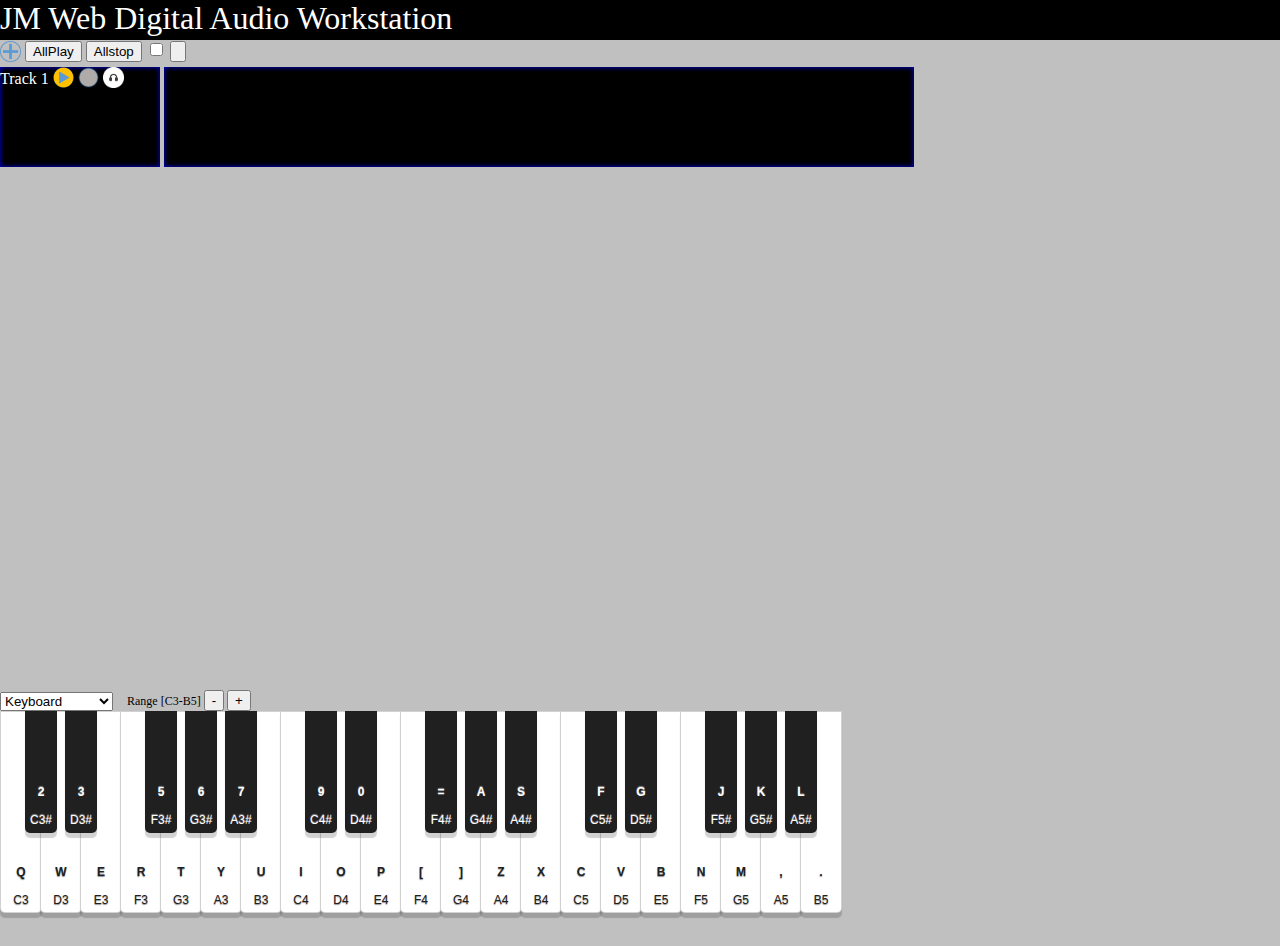
<file: index.html>
<!DOCTYPE html>
<html>
	<head>
		<meta charset="utf-8">
		<title>JM-Multi Track</title>
		<link href="stylesheets/myStyle.css" rel="stylesheet" type="text/css">

		<script src='javascripts/Synthmain.js'></script>
		<script src='javascripts/SynthView.js'></script>
	</head>
	<body>
		<header>   JM Web Digital Audio Workstation </header>
		<section style=" height:650px; overflow-y: auto; overflow-x: auto; background-color: silver;">
			<div id="AddNewTrack">
				<img class="plusImg" src="images/add.png" onclick="addNewTrack(this);">
				<input type="button" value="AllPlay" onclick="AllPlay(this);"/>
				<input type="button" value="Allstop" onclick="AllStop(this);"/>
				<input type='checkbox' id='deviceSF' onclick='deviceSelect();'>
				<input type='button' id='allRecord' onclick='allRecord();'>
			</div>
			
			<div id="track1" class='bar'>
				<span class='track'>Track 1
					<img src='images/play.png' class='NoPlaying' onclick='play(this);'/>
					<img id="record" class='recordB' src="images/recordOff.png" onclick="toggleRecording(this);">
					<a id='down'></a>
					<img class='muteOff' src='images/muteoff.png' onclick='mute(this);'>
				</span>
				<canvas id="crecord" class='record' ondrop='dropping(event)' ondragover='allowDrop(event)' draggable='true'></canvas>
				<select id="change" hidden></select>
				<a></a>
			</div>
		</section>
		<script src="javascripts/adapter.js"></script>
    		<script src="javascripts/audiodisplay.js"></script>
    		<script src="javascripts/recorderjs/recorder.js"></script>
		<script src="javascripts/record.js"></script>
		
		<div class='instrument'>
			<select ID="sound">
				<option value="0" selected>Keyboard</option>
				<option value="1">Organ</option>
				<option value="2">Acoustic Guitar</option>
				<option value="3">EDM, bro!</option>
			</select>
			<span class="keyboard-options">
				Range [C<span ID="OCTAVE_LOWER">3</span>-B<span ID="OCTAVE_UPPER">5</span>]
				<input type="button" ID="-_OCTAVE" value="-" />
				<input type="button" ID="+_OCTAVE" value="+" /><br />
			</span>
			<div ID="keyboard" class="keyboard-holder"></div>
			
		</div>
		<script type="text/javascript">
			var a = new AudioSynthView();
			a.draw();
		</script>
	</body>
</html>
</file>
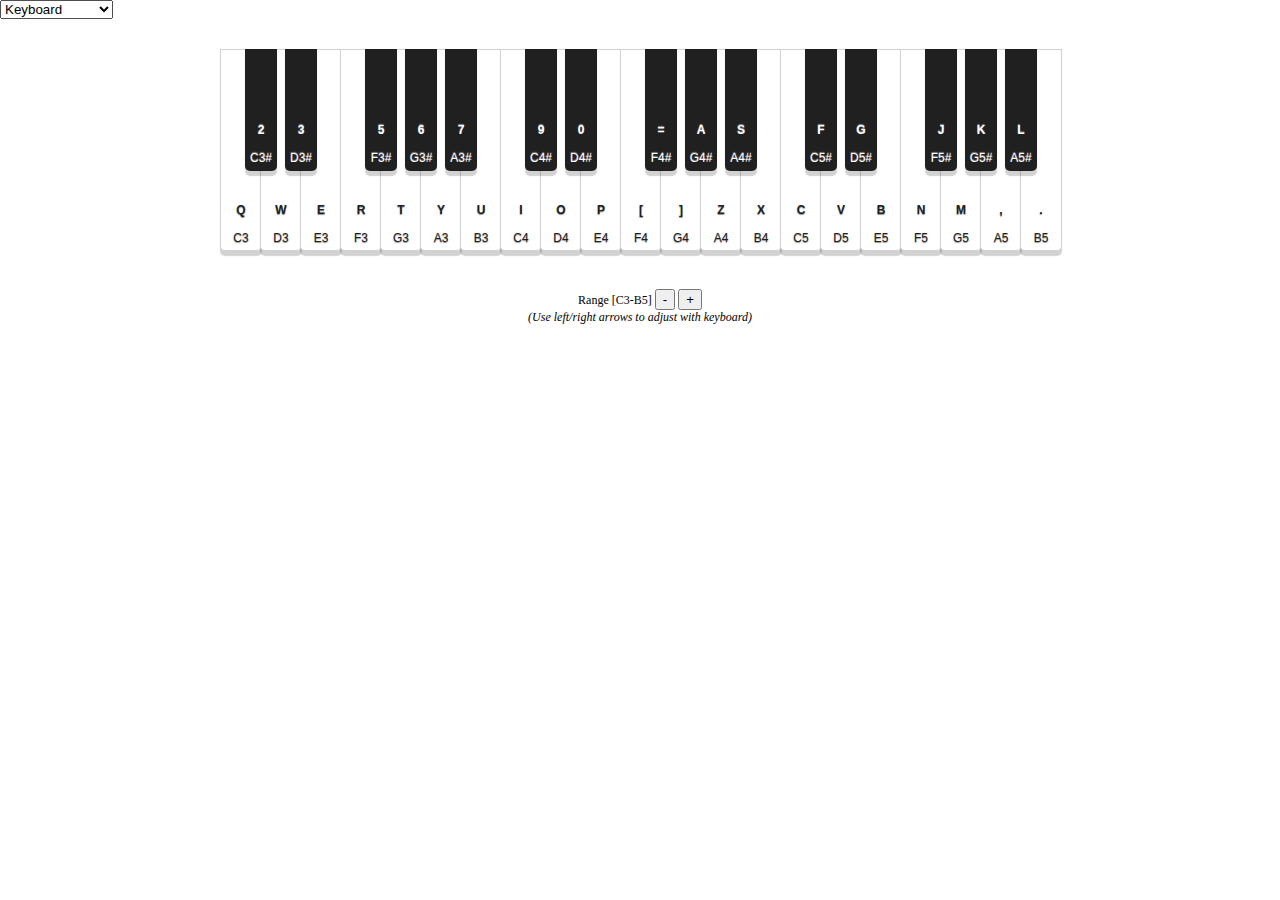
<file: midi.html>
<!DOCTYPE html>
<html>
	<head>
		<meta charset="utf-8">
		<title>JM-MiDi</title>
		<link href="stylesheets/myStyle.css" rel="stylesheet" type="text/css">
		<style>
			b { font-weight: bold; }
		
			.key { position: absolute; font-family: Helvetica; font-weight: 100; font-size: 12px;
				border: 1px solid rgba(32,32,32,0.2);
				border-radius: 0px 0px 5px 5px;
				cursor:pointer;
				box-shadow: 0px 5px 1px rgba(32,32,32,0.2);
				-webkit-transition: margin 0.05s ease, background-color 0.05s ease, box-shadow 0.05s ease; }
			.key:hover { background-color: rgb(255,192,32); }
				
			.key .label { position: absolute; bottom: 5px; text-align: center; left: 0px; right: 0px; }
		
			.black { background-color: rgb(32,32,32); color: #ffffff; z-index: 1; text-shadow: 0px -1px 1px rgba(255,255,255,0.5); }
			
			.white { background-color: #ffffff; color: rgb(32,32,32); z-index: 0; text-shadow: 0px 1px 1px rgba(32,32,32,0.5); }
			
			.title { text-shadow: 0px 1px 1px rgba(32,32,32,0.2); font-size: 40px; font-weight: bold; font-family: Helvetica; padding: 10px; text-align: center; }
			
			.sub { color: rgb(96,96,96); font-size: 30px; padding: 10px; font-weight:100; margin:10px 0px; text-shadow: 0px 1px 1px rgba(32,32,32,0.2); text-align:center; }
			.sub a, .sub a:link, .sub a:visited, .sub a:active { font-weight:bold; color: rgb(128,160,255); text-decoration: none; }
			.sub a:hover { color: rgb(160,192,255); }
			
			.source a { color: rgb(255,96,96); }
			.source a:link, .source a:visited, .source a:active { color: rgb(255,96,96); }
			.source a:hover { color: rgb(255,128,128); }
			
			.small { font-size: 20px; }
			
			.keyboard-options { margin: 30px auto; width: auto; text-align: center; font-size: 12px; font-weight: 200; padding:10px; }
			
			.keyboard-holder { margin: 30px auto; height: 200px; position:relative; user-select:none; -webkit-user-select:none;-moz-user-select:none;-o-user-select:none; }
			
			.code { border: 1px solid rgba(32,32,32,0.2); color: rgb(32,32,32); font-family: Courier New, Courier, monospace; font-size: 12px; white-space:pre; padding: 10px; margin: 10px; }
			
			.image { border: 1px solid rgba(32,32,32,0.2); color: rgb(32,32,32); font-family: Courier New, Courier, monospace; font-size: 12px; white-space:pre; padding: 10px; margin: 10px; text-align: center; }

		</style>
		<script src='javascripts/midimain.js'></script>
		<script src='javascripts/SynthView.js'></script>
	</head>
	<body>
		<div>
			<select ID="sound">
				<option value="0" selected>Keyboard</option>
				<option value="1">Organ</option>
				<option value="2">Acoustic Guitar</option>
				<option value="3">EDM, bro!</option>
			</select>
			<div ID="keyboard" class="keyboard-holder"></div>
			<div class="keyboard-options">
				Range [C<span ID="OCTAVE_LOWER">3</span>-B<span ID="OCTAVE_UPPER">5</span>]
				<input type="button" ID="-_OCTAVE" value="-" />
				<input type="button" ID="+_OCTAVE" value="+" /><br />
				<i>(Use left/right arrows to adjust with keyboard)</i>
			</div>
		</div>
		<script type="text/javascript">
			var a = new AudioSynthView();
			a.draw();
		</script>
	</body>
</html>
</file>
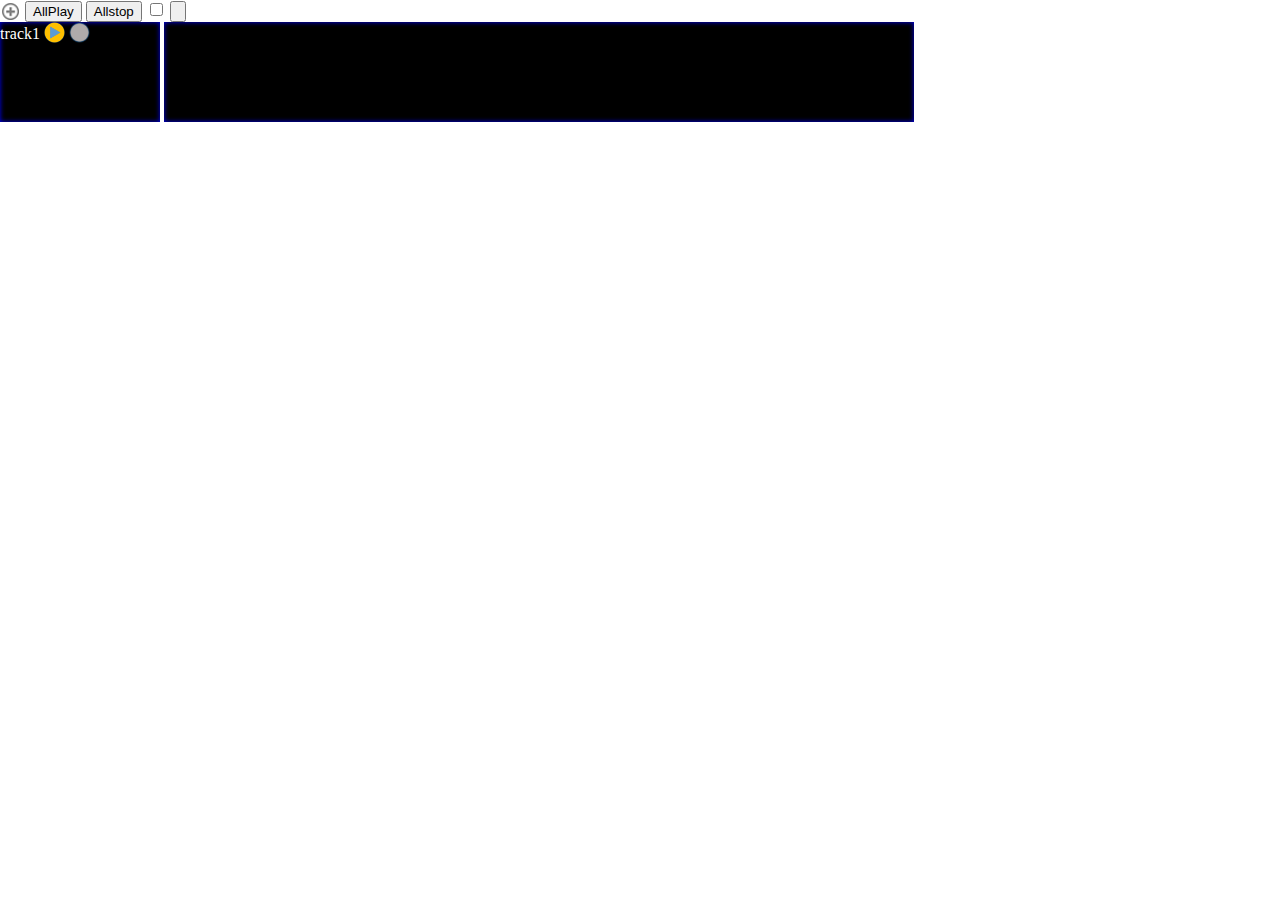
<file: record.html>
<!DOCTYPE html>
<html>
	<head>
		<meta charset="utf-8">
		<title>JM-Multi Track</title>
		<link href="stylesheets/myStyle.css" rel="stylesheet" type="text/css">
	</head>
	<body>
		<div id="AddNewTrack">
			<img class="plusImg" src="images/plus.png" onclick="addNewTrack(this);">
			<input type="button" value="AllPlay" onclick="AllPlay(this);"/>
			<input type="button" value="Allstop" onclick="AllStop(this);"/>
			<input type='checkbox' id='deviceSF' onclick='deviceSelect();'>
			<input type='button' id='allRecord' onclick='allRecord();'>
		</div>
		
		<div id="track1">
			<span class='track'>track1
				<img src='images/play.png' class='NoPlaying' onclick='play(this);'/>
				<img id="record" class='recordB' src="images/recordOff.png" onclick="toggleRecording(this);">
				<a id='down'></a>
			</span>
			<canvas id="crecord" class='record' ondrop='dropping(event)' ondragover='allowDrop(event)' draggable='true'></canvas>
			<select id="change" hidden></select>
			<a></a>
		</div>
		
		<script src="javascripts/adapter.js"></script>
    		<script src="javascripts/audiodisplay.js"></script>
    		<script src="javascripts/recorderjs/recorder.js"></script>
		<script src="javascripts/record.js"></script>
		
	</body>
</html>
</file>
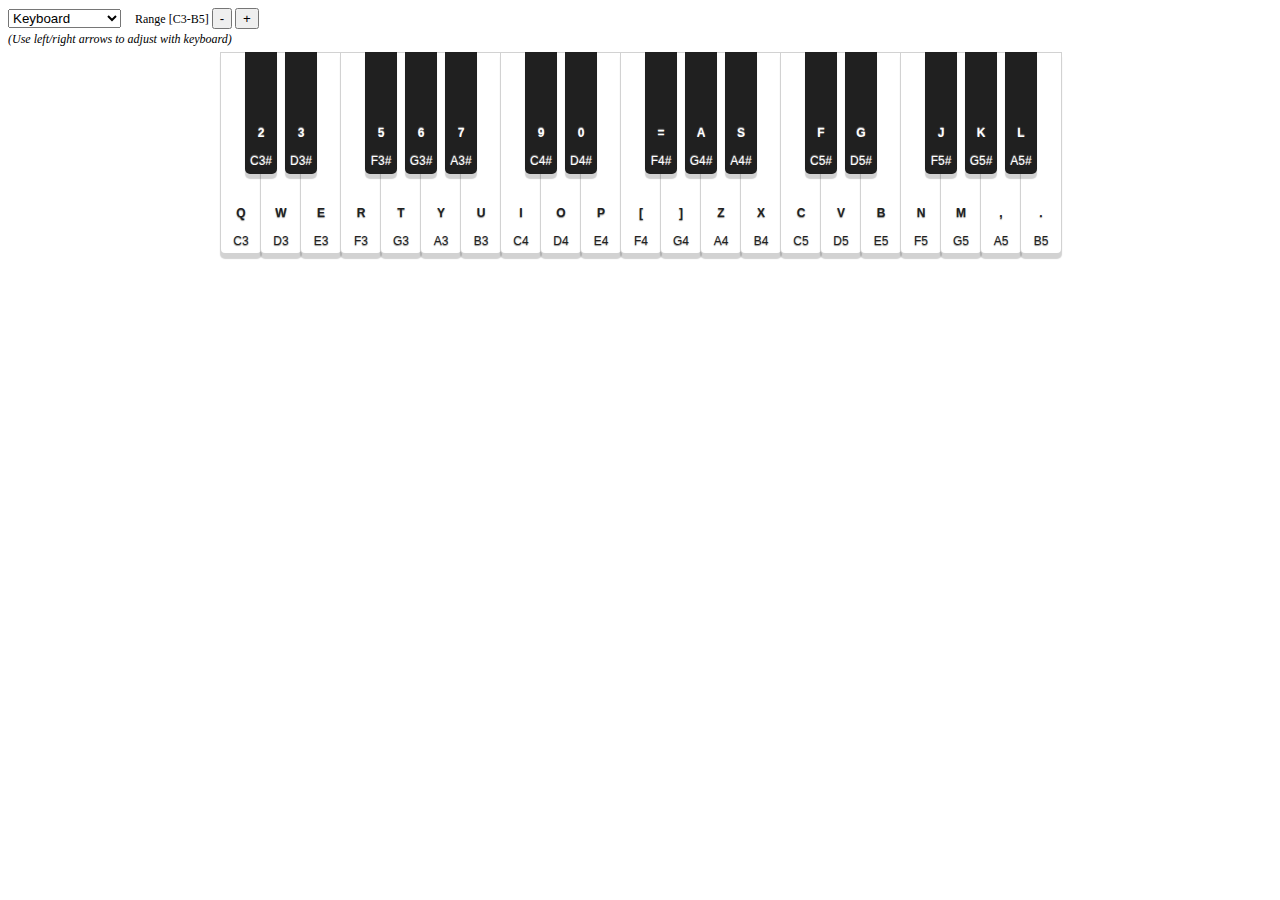
<file: Synth.html>
<!DOCTYPE html>
<html>
	<head>
		<meta charset="utf-8">
		<title>JM-MiDi</title>
		<style>
			b { font-weight: bold; }
		
			.key { position: absolute; font-family: Helvetica; font-weight: 100; font-size: 12px;
				border: 1px solid rgba(32,32,32,0.2);
				border-radius: 0px 0px 5px 5px;
				cursor:pointer;
				box-shadow: 0px 5px 1px rgba(32,32,32,0.2);
				-webkit-transition: margin 0.05s ease, background-color 0.05s ease, box-shadow 0.05s ease; }
			
			.key:hover { background-color: rgb(255,192,32); }
				
			.key .label { position: absolute; bottom: 5px; text-align: center; left: 0px; right: 0px; }
			
			.black { background-color: rgb(32,32,32); color: #ffffff; z-index: 1; text-shadow: 0px -1px 1px rgba(255,255,255,0.5); }
			
			.white { background-color: #ffffff; color: rgb(32,32,32); z-index: 0; text-shadow: 0px 1px 1px rgba(32,32,32,0.5); }
			
			.title { text-shadow: 0px 1px 1px rgba(32,32,32,0.2); font-size: 40px; font-weight: bold; font-family: Helvetica; padding: 10px; text-align: center; }
			
			.keyboard-options { margin: 5px auto; width: auto; text-align: center; font-size: 12px; font-weight: 200; padding:10px; }
			
			.keyboard-holder { margin: 5px auto; height: 200px; position:relative; user-select:none; -webkit-user-select:none;-moz-user-select:none;-o-user-select:none; }
			
		</style>
		<script src='javascripts/Synthmain.js'></script>
		<script src='javascripts/SynthView.js'></script>
	</head>
	<body>
		<div>
			<select ID="sound">
				<option value="0" selected>Keyboard</option>
				<option value="1">Organ</option>
				<option value="2">Acoustic Guitar</option>
				<option value="3">EDM, bro!</option>
			</select>
			<span class="keyboard-options">
				Range [C<span ID="OCTAVE_LOWER">3</span>-B<span ID="OCTAVE_UPPER">5</span>]
				<input type="button" ID="-_OCTAVE" value="-" />
				<input type="button" ID="+_OCTAVE" value="+" /><br />
				<i>(Use left/right arrows to adjust with keyboard)</i>
			</span>
			<div ID="keyboard" class="keyboard-holder"></div>
			
		</div>
		<script type="text/javascript">
			var a = new AudioSynthView();
			a.draw();
		</script>
	</body>
</html>
</file>
<file: stylesheets/myStyle.css>
body {
		margin: 0px;
		padding: 0px;
	}
	header {
		background-color: black;
		color: white;
		font-family: Impact;
		font-size: 32px;
		height: 40px;
	}
	
	div { 
		vertical-align:bottom;
	}
	
	.bar {
		margin: 5px 0px 0px 0px;
	}
	
	.track {
		margin: 0px;
		border: 0px;
		padding: 0px;
		display: inline-block;
		width: 160px;
		height: 100px;
		background-color: black;
		box-shadow: inset 0 0 5px blue;
		font-family: Impact;
		color: white;
	}
	
	canvas {
		margin: 0px;
		border: 0px;
		padding: 0px;
		width: 750px;
		height: 100px;
		background: black; /*#202020; */
		box-shadow: inset 0 0 5px blue;
		color: white;
		vertical-align: bottom;
	}
	
	#audioSource{
		width: 120px;
		vertical-align: bottom;
	}
	
	img {
		vertical-align: bottom;
		text-align: center;
		background: none;
		width: 21px;
		height: 21px;
	}
	
	img#record {
		width: 21px;
		height: 21px;
	}
	
	img#save {
	}
	
	.plusImg {
		text-align: center;
		margin-left:auto;
		margin-right:auto;
	}
	
	select {
		text-align: bottom;
		vertical-align: bottom;
	}
	
	b { font-weight: bold; }

	.key { position: absolute; font-family: Helvetica; font-weight: 100; font-size: 12px;
		border: 1px solid rgba(32,32,32,0.2);
		border-radius: 0px 0px 5px 5px;
		cursor:pointer;
		box-shadow: 0px 5px 1px rgba(32,32,32,0.2);
		-webkit-transition: margin 0.05s ease, background-color 0.05s ease, box-shadow 0.05s ease; }
	
	.key:hover { background-color: rgb(255,192,32); }
		
	.key .label { position: absolute; bottom: 5px; text-align: center; left: 0px; right: 0px; }
	
	.black { background-color: rgb(32,32,32); color: #ffffff; z-index: 1; text-shadow: 0px -1px 1px rgba(255,255,255,0.5); }
	
	.white { background-color: #ffffff; color: rgb(32,32,32); z-index: 0; text-shadow: 0px 1px 1px rgba(32,32,32,0.5); }
	
	.title { text-shadow: 0px 1px 1px rgba(32,32,32,0.2); font-size: 40px; font-weight: bold; font-family: Helvetica; padding: 10px; text-align: center; }
	
	.keyboard-options { margin: 5px auto; width: auto; text-align: center; font-size: 12px; font-weight: 200; padding:10px; }
	
	.keyboard-holder { height: 235px; position:relative; user-select:none; -webkit-user-select:none;-moz-user-select:none;-o-user-select:none; }
	
	.instrument { background-color: silver; }
</file>
